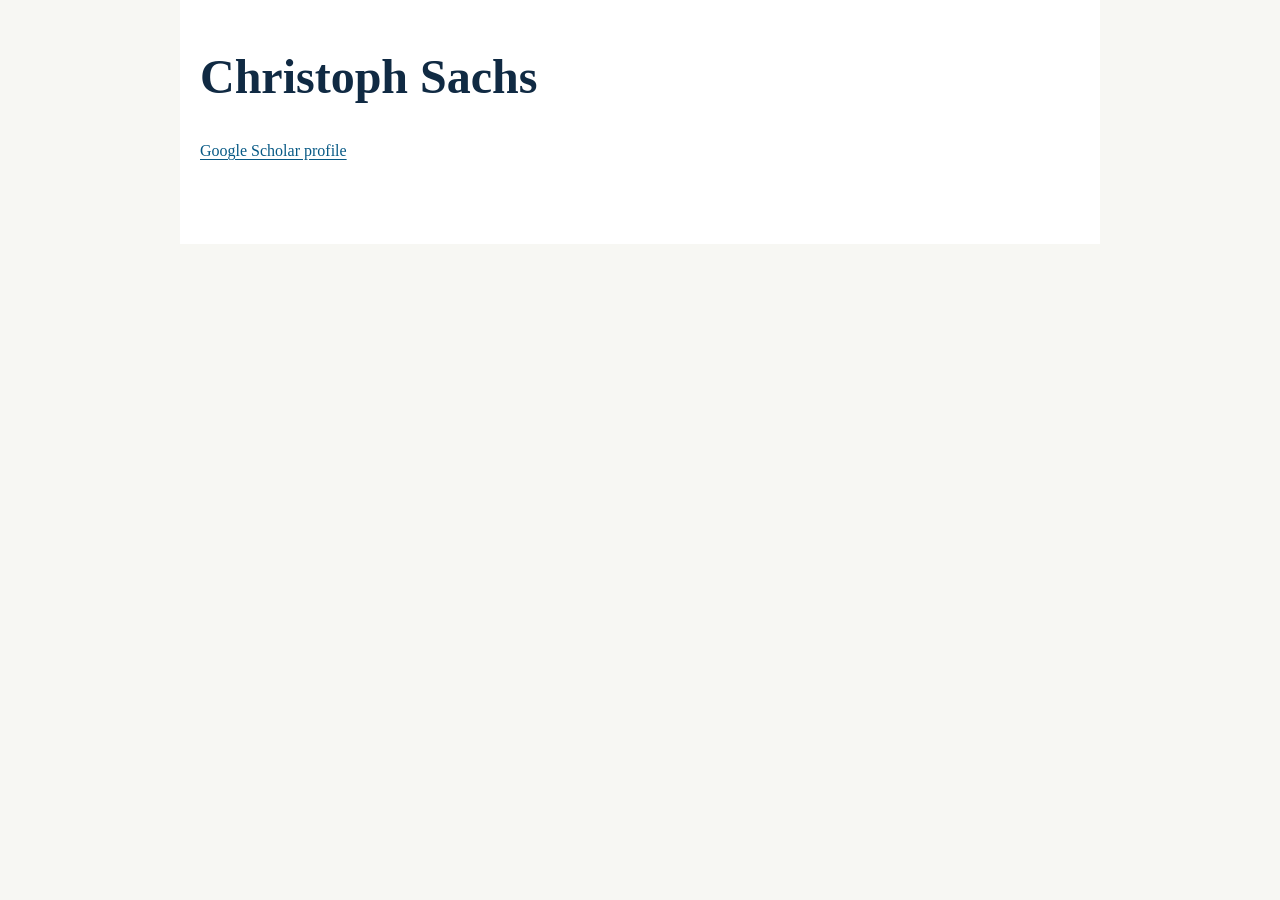
<file: index.html>
<!doctype html>
<html lang="en">
<head>
  <meta charset="utf-8">
  <meta name="viewport" content="width=device-width, initial-scale=1">
  <title>Christoph Sachs</title>
  <meta name="description" content="Christoph Sachs.">
  <meta name="author" content="Christoph Sachs">
  <meta name="robots" content="index,follow">
  <link rel="canonical" href="https://christophsachs.github.io/">
  <link rel="stylesheet" href="/assets/site.css">
</head>
<body>
  <h1>Christoph Sachs</h1>

  <p>
    <a rel="me" href="https://scholar.google.com/citations?hl=en&amp;user=L767WxEAAAAJ">Google Scholar profile</a>
  </p>
</body>
</html>
</file>
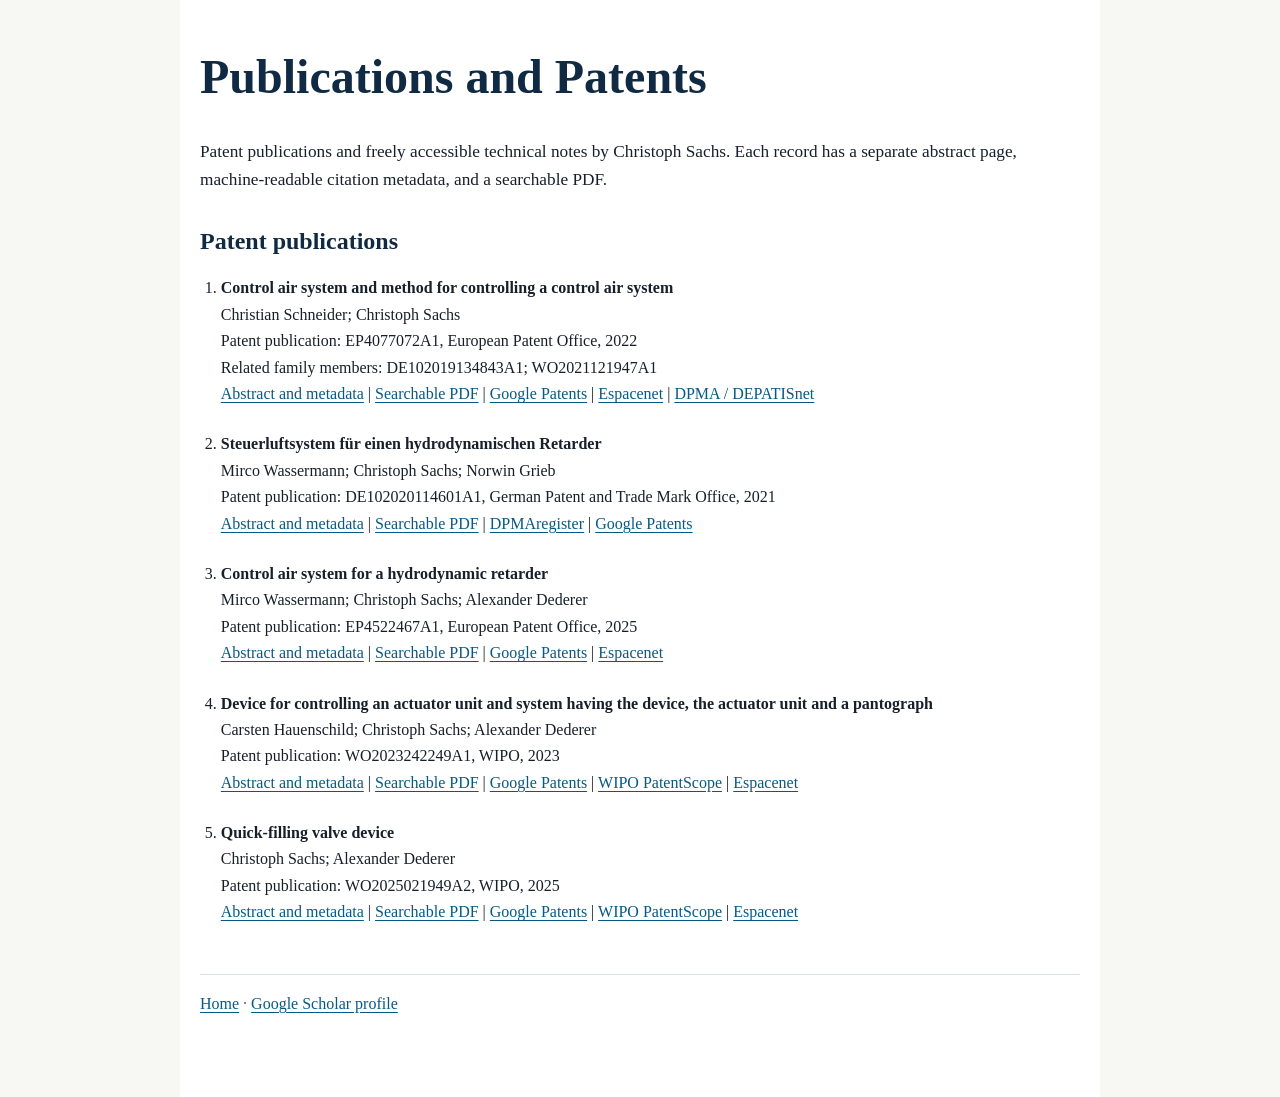
<file: publications/index.html>
<!doctype html>
<html lang="en">
<head>
  <meta charset="utf-8">
  <meta name="viewport" content="width=device-width, initial-scale=1">
  <title>Publications and Patents - Christoph Sachs</title>
  <meta name="description" content="Publications, patents, and technical documentation by Christoph Sachs.">
  <meta name="author" content="Christoph Sachs">
  <meta name="robots" content="index,follow">
  <link rel="canonical" href="https://christophsachs.github.io/publications/">
  <link rel="stylesheet" href="/assets/site.css">
</head>
<body>
  <h1>Publications and Patents</h1>

  <p class="lede">
    Patent publications and freely accessible technical notes by Christoph Sachs.
    Each record has a separate abstract page, machine-readable citation metadata,
    and a searchable PDF.
  </p>

  <h2>Patent publications</h2>

  <ol class="publication-list">
    <li class="publication-item">
      <strong>Control air system and method for controlling a control air system</strong><br>
      Christian Schneider; Christoph Sachs<br>
      Patent publication: EP4077072A1, European Patent Office, 2022<br>
      Related family members: DE102019134843A1; WO2021121947A1<br>
      <span class="links"><a href="/publications/ep4077072a1/">Abstract and metadata</a> |
      <a href="/publications/ep4077072a1/ep4077072a1-technical-note.pdf">Searchable PDF</a> |
      <a href="https://patents.google.com/patent/EP4077072A1/en">Google Patents</a> |
      <a href="https://worldwide.espacenet.com/patent/search?q=EP4077072A1">Espacenet</a> |
      <a href="https://depatisnet.dpma.de/DepatisNet/depatisnet?action=einsteiger&amp;suchwerte=DE102019134843A1">DPMA / DEPATISnet</a></span>
    </li>

    <li class="publication-item">
      <strong>Steuerluftsystem für einen hydrodynamischen Retarder</strong><br>
      Mirco Wassermann; Christoph Sachs; Norwin Grieb<br>
      Patent publication: DE102020114601A1, German Patent and Trade Mark Office, 2021<br>
      <span class="links"><a href="/publications/de102020114601a1/">Abstract and metadata</a> |
      <a href="/publications/de102020114601a1/de102020114601a1-technical-note.pdf">Searchable PDF</a> |
      <a href="https://register.dpma.de/DPMAregister/pat/register?AKZ=1020201146019">DPMAregister</a> |
      <a href="https://patents.google.com/patent/DE102020114601A1/de">Google Patents</a></span>
    </li>
    
    <li class="publication-item">
      <strong>Control air system for a hydrodynamic retarder</strong><br>
      Mirco Wassermann; Christoph Sachs; Alexander Dederer<br>
      Patent publication: EP4522467A1, European Patent Office, 2025<br>
      <span class="links"><a href="/publications/ep4522467a1/">Abstract and metadata</a> |
      <a href="/publications/ep4522467a1/ep4522467a1-technical-note.pdf">Searchable PDF</a> |
      <a href="https://patents.google.com/patent/EP4522467A1/en">Google Patents</a> |
      <a href="https://worldwide.espacenet.com/patent/search?q=EP4522467A1">Espacenet</a></span>
    </li>

    <li class="publication-item">
      <strong>Device for controlling an actuator unit and system having the device, the actuator unit and a pantograph</strong><br>
      Carsten Hauenschild; Christoph Sachs; Alexander Dederer<br>
      Patent publication: WO2023242249A1, WIPO, 2023<br>
      <span class="links"><a href="/publications/wo2023242249a1/">Abstract and metadata</a> |
      <a href="/publications/wo2023242249a1/wo2023242249a1-technical-note.pdf">Searchable PDF</a> |
      <a href="https://patents.google.com/patent/WO2023242249A1/en">Google Patents</a> |
      <a href="https://patentscope.wipo.int/search/en/detail.jsf?docId=WO2023242249">WIPO PatentScope</a> |
      <a href="https://worldwide.espacenet.com/patent/search?q=WO2023242249A1">Espacenet</a></span>
    </li>

    <li class="publication-item">
      <strong>Quick-filling valve device</strong><br>
      Christoph Sachs; Alexander Dederer<br>
      Patent publication: WO2025021949A2, WIPO, 2025<br>
      <span class="links"><a href="/publications/wo2025021949a2/">Abstract and metadata</a> |
      <a href="/publications/wo2025021949a2/wo2025021949a2-technical-note.pdf">Searchable PDF</a> |
      <a href="https://patents.google.com/patent/WO2025021949A2/en">Google Patents</a> |
      <a href="https://patentscope.wipo.int/search/en/detail.jsf?docId=WO2025021949">WIPO PatentScope</a> |
      <a href="https://worldwide.espacenet.com/patent/search?q=WO2025021949A2">Espacenet</a></span>
    </li>
  </ol>

  <p class="footer">
    <a href="/">Home</a> ·
    <a rel="me" href="https://scholar.google.com/citations?hl=en&amp;user=L767WxEAAAAJ">Google Scholar profile</a>
  </p>
</body>
</html>
</file>
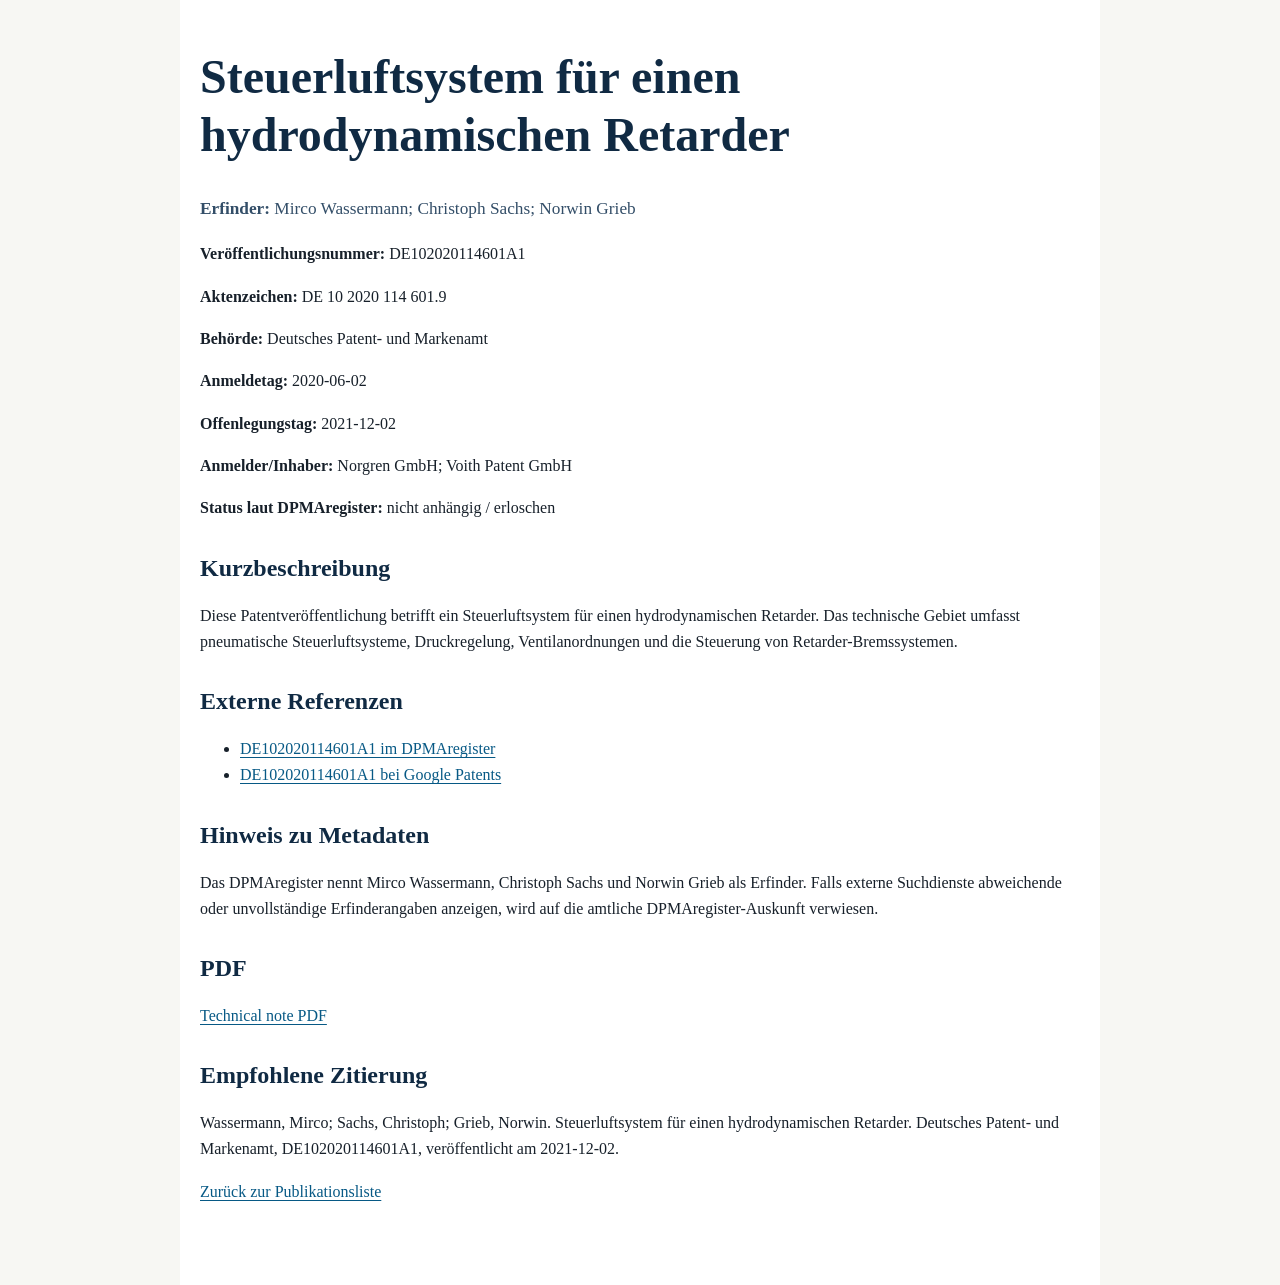
<file: publications/de102020114601a1/index.html>
<!doctype html>
<html lang="de">
<head>
  <meta charset="utf-8">
  <meta name="viewport" content="width=device-width, initial-scale=1">

  <title>Steuerluftsystem für einen hydrodynamischen Retarder – Christoph Sachs</title>

  <meta name="description" content="Patent publication DE102020114601A1: Steuerluftsystem für einen hydrodynamischen Retarder.">
  <meta name="author" content="Christoph Sachs">
  <meta name="robots" content="index,follow">
  <link rel="canonical" href="https://christophsachs.github.io/publications/de102020114601a1/">
  <link rel="stylesheet" href="/assets/site.css">
  <link rel="alternate" type="application/pdf" href="https://christophsachs.github.io/publications/de102020114601a1/de102020114601a1-technical-note.pdf">

  <!-- Google Scholar metadata -->
  <meta name="citation_title" content="Steuerluftsystem für einen hydrodynamischen Retarder">
  <meta name="citation_author" content="Wassermann, Mirco">
  <meta name="citation_author" content="Sachs, Christoph">
  <meta name="citation_author" content="Grieb, Norwin">
  <meta name="citation_publication_date" content="2021/12/02">
  <meta name="citation_online_date" content="2026/05/23">
  <meta name="citation_publisher" content="German Patent and Trade Mark Office">
  <meta name="citation_language" content="de">
  <meta name="citation_technical_report_institution" content="German Patent and Trade Mark Office">
  <meta name="citation_technical_report_number" content="DE102020114601A1">
  <meta name="citation_pdf_url" content="https://christophsachs.github.io/publications/de102020114601a1/de102020114601a1-technical-note.pdf">
  <meta name="DC.title" content="Steuerluftsystem für einen hydrodynamischen Retarder">
  <meta name="DC.creator" content="Wassermann, Mirco">
  <meta name="DC.creator" content="Sachs, Christoph">
  <meta name="DC.creator" content="Grieb, Norwin">
  <meta name="DC.issued" content="2021-12-02">
  <meta name="DC.publisher" content="German Patent and Trade Mark Office">
  <meta name="DC.identifier" content="DE102020114601A1">
  <meta name="DC.type" content="Patent">
</head>
<body>
  <h1 class="citation_title">Steuerluftsystem für einen hydrodynamischen Retarder</h1>

  <p class="authors"><strong>Erfinder:</strong> <span class="citation_author">Mirco Wassermann</span>; <span class="citation_author">Christoph Sachs</span>; <span class="citation_author">Norwin Grieb</span></p>
  <p><strong>Veröffentlichungsnummer:</strong> DE102020114601A1</p>
  <p><strong>Aktenzeichen:</strong> DE 10 2020 114 601.9</p>
  <p><strong>Behörde:</strong> Deutsches Patent- und Markenamt</p>
  <p><strong>Anmeldetag:</strong> 2020-06-02</p>
  <p><strong>Offenlegungstag:</strong> 2021-12-02</p>
  <p><strong>Anmelder/Inhaber:</strong> Norgren GmbH; Voith Patent GmbH</p>
  <p><strong>Status laut DPMAregister:</strong> nicht anhängig / erloschen</p>

  <h2>Kurzbeschreibung</h2>
  <p>
    Diese Patentveröffentlichung betrifft ein Steuerluftsystem für einen
    hydrodynamischen Retarder. Das technische Gebiet umfasst pneumatische
    Steuerluftsysteme, Druckregelung, Ventilanordnungen und die Steuerung
    von Retarder-Bremssystemen.
  </p>

  <h2>Externe Referenzen</h2>
  <ul>
    <li><a href="https://register.dpma.de/DPMAregister/pat/register?AKZ=1020201146019">DE102020114601A1 im DPMAregister</a></li>
    <li><a href="https://patents.google.com/patent/DE102020114601A1/de">DE102020114601A1 bei Google Patents</a></li>
  </ul>

  <h2>Hinweis zu Metadaten</h2>
  <p>
    Das DPMAregister nennt Mirco Wassermann, Christoph Sachs und Norwin Grieb
    als Erfinder. Falls externe Suchdienste abweichende oder unvollständige
    Erfinderangaben anzeigen, wird auf die amtliche DPMAregister-Auskunft
    verwiesen.
  </p>

  <h2>PDF</h2>
  <p>
    <a href="de102020114601a1-technical-note.pdf">Technical note PDF</a>
  </p>

  <h2>Empfohlene Zitierung</h2>
  <p>
    Wassermann, Mirco; Sachs, Christoph; Grieb, Norwin.
    Steuerluftsystem für einen hydrodynamischen Retarder.
    Deutsches Patent- und Markenamt, DE102020114601A1,
    veröffentlicht am 2021-12-02.
  </p>

  <p><a href="/publications/">Zurück zur Publikationsliste</a></p>
</body>
</html>
</file>
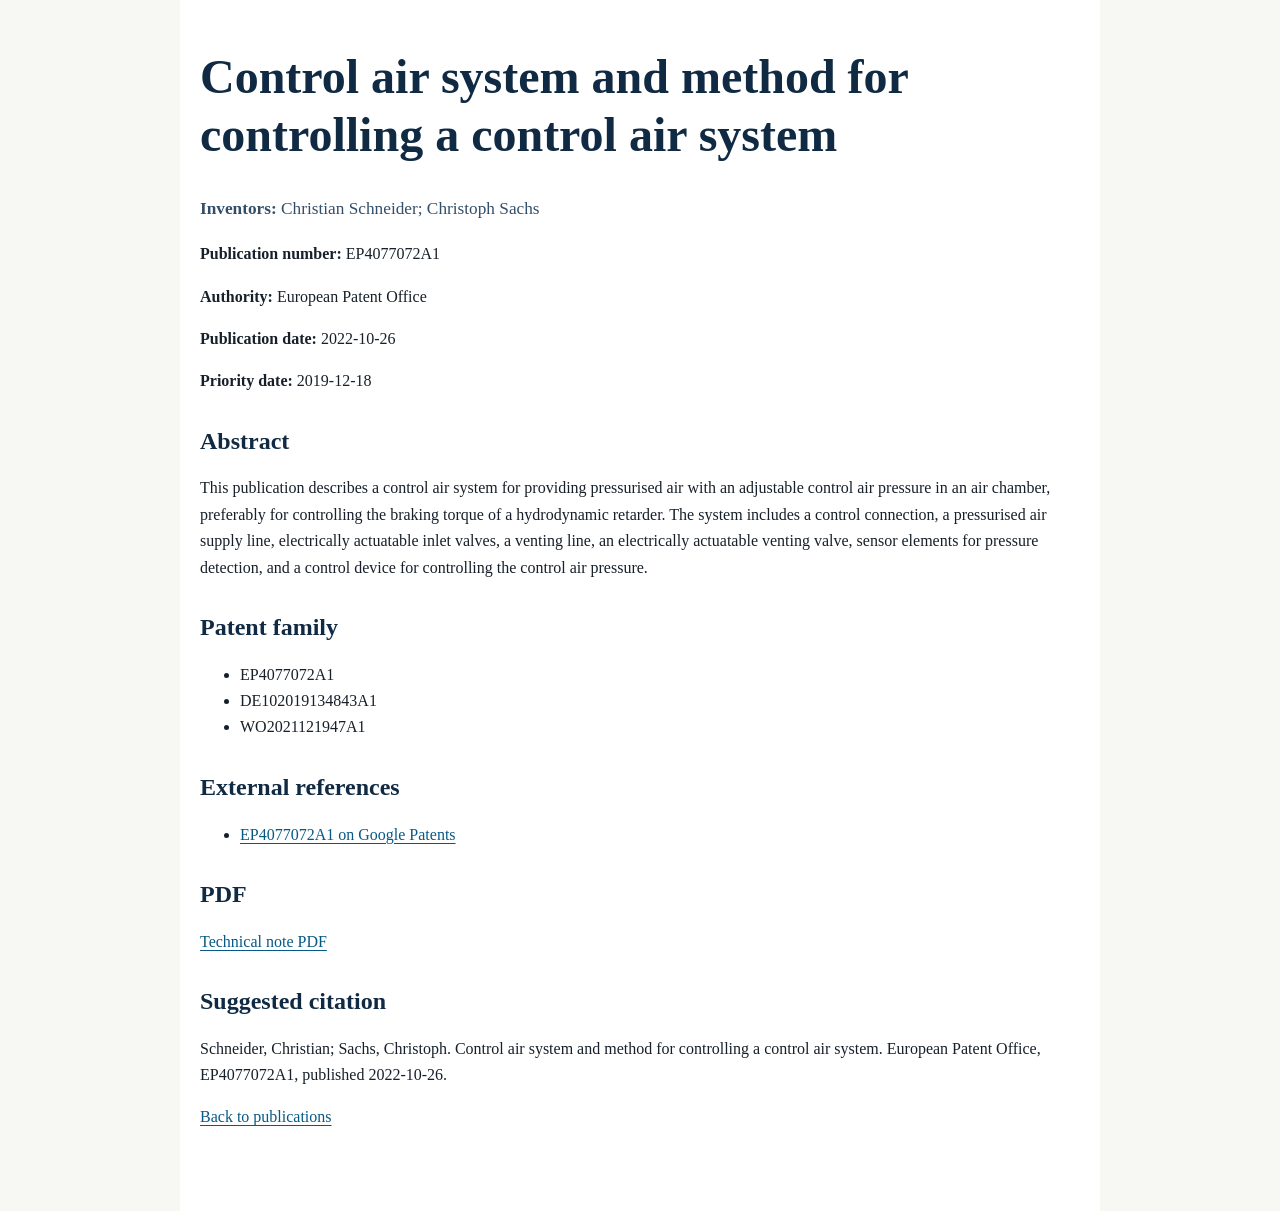
<file: publications/ep4077072a1/index.html>
<!doctype html>
<html lang="en">
<head>
  <meta charset="utf-8">
  <meta name="viewport" content="width=device-width, initial-scale=1">

  <title>Control air system and method for controlling a control air system – Christoph Sachs</title>

  <meta name="description" content="Patent publication EP4077072A1: Control air system and method for controlling a control air system.">
  <meta name="author" content="Christoph Sachs">
  <meta name="robots" content="index,follow">
  <link rel="canonical" href="https://christophsachs.github.io/publications/ep4077072a1/">
  <link rel="stylesheet" href="/assets/site.css">
  <link rel="alternate" type="application/pdf" href="https://christophsachs.github.io/publications/ep4077072a1/ep4077072a1-technical-note.pdf">

  <!-- Google Scholar metadata -->
  <meta name="citation_title" content="Control air system and method for controlling a control air system">
  <meta name="citation_author" content="Schneider, Christian">
  <meta name="citation_author" content="Sachs, Christoph">
  <meta name="citation_publication_date" content="2022/10/26">
  <meta name="citation_online_date" content="2026/05/23">
  <meta name="citation_publisher" content="European Patent Office">
  <meta name="citation_language" content="en">
  <meta name="citation_technical_report_institution" content="European Patent Office">
  <meta name="citation_technical_report_number" content="EP4077072A1">
  <meta name="citation_pdf_url" content="https://christophsachs.github.io/publications/ep4077072a1/ep4077072a1-technical-note.pdf">
  <meta name="DC.title" content="Control air system and method for controlling a control air system">
  <meta name="DC.creator" content="Schneider, Christian">
  <meta name="DC.creator" content="Sachs, Christoph">
  <meta name="DC.issued" content="2022-10-26">
  <meta name="DC.publisher" content="European Patent Office">
  <meta name="DC.identifier" content="EP4077072A1">
  <meta name="DC.type" content="Patent">
</head>
<body>
  <h1 class="citation_title">Control air system and method for controlling a control air system</h1>

  <p class="authors"><strong>Inventors:</strong> <span class="citation_author">Christian Schneider</span>; <span class="citation_author">Christoph Sachs</span></p>
  <p><strong>Publication number:</strong> EP4077072A1</p>
  <p><strong>Authority:</strong> European Patent Office</p>
  <p><strong>Publication date:</strong> 2022-10-26</p>
  <p><strong>Priority date:</strong> 2019-12-18</p>

  <h2>Abstract</h2>
  <p>
    This publication describes a control air system for providing pressurised air
    with an adjustable control air pressure in an air chamber, preferably for
    controlling the braking torque of a hydrodynamic retarder. The system includes
    a control connection, a pressurised air supply line, electrically actuatable
    inlet valves, a venting line, an electrically actuatable venting valve, sensor
    elements for pressure detection, and a control device for controlling the
    control air pressure.
  </p>

  <h2>Patent family</h2>
  <ul>
    <li>EP4077072A1</li>
    <li>DE102019134843A1</li>
    <li>WO2021121947A1</li>
  </ul>

  <h2>External references</h2>
  <ul>
    <li><a href="https://patents.google.com/patent/EP4077072A1/en">EP4077072A1 on Google Patents</a></li>
  </ul>

  <h2>PDF</h2>
  <p>
    <a href="ep4077072a1-technical-note.pdf">Technical note PDF</a>
  </p>

  <h2>Suggested citation</h2>
  <p>
    Schneider, Christian; Sachs, Christoph. Control air system and method for
    controlling a control air system. European Patent Office, EP4077072A1,
    published 2022-10-26.
  </p>

  <p><a href="/publications/">Back to publications</a></p>
</body>
</html>
</file>
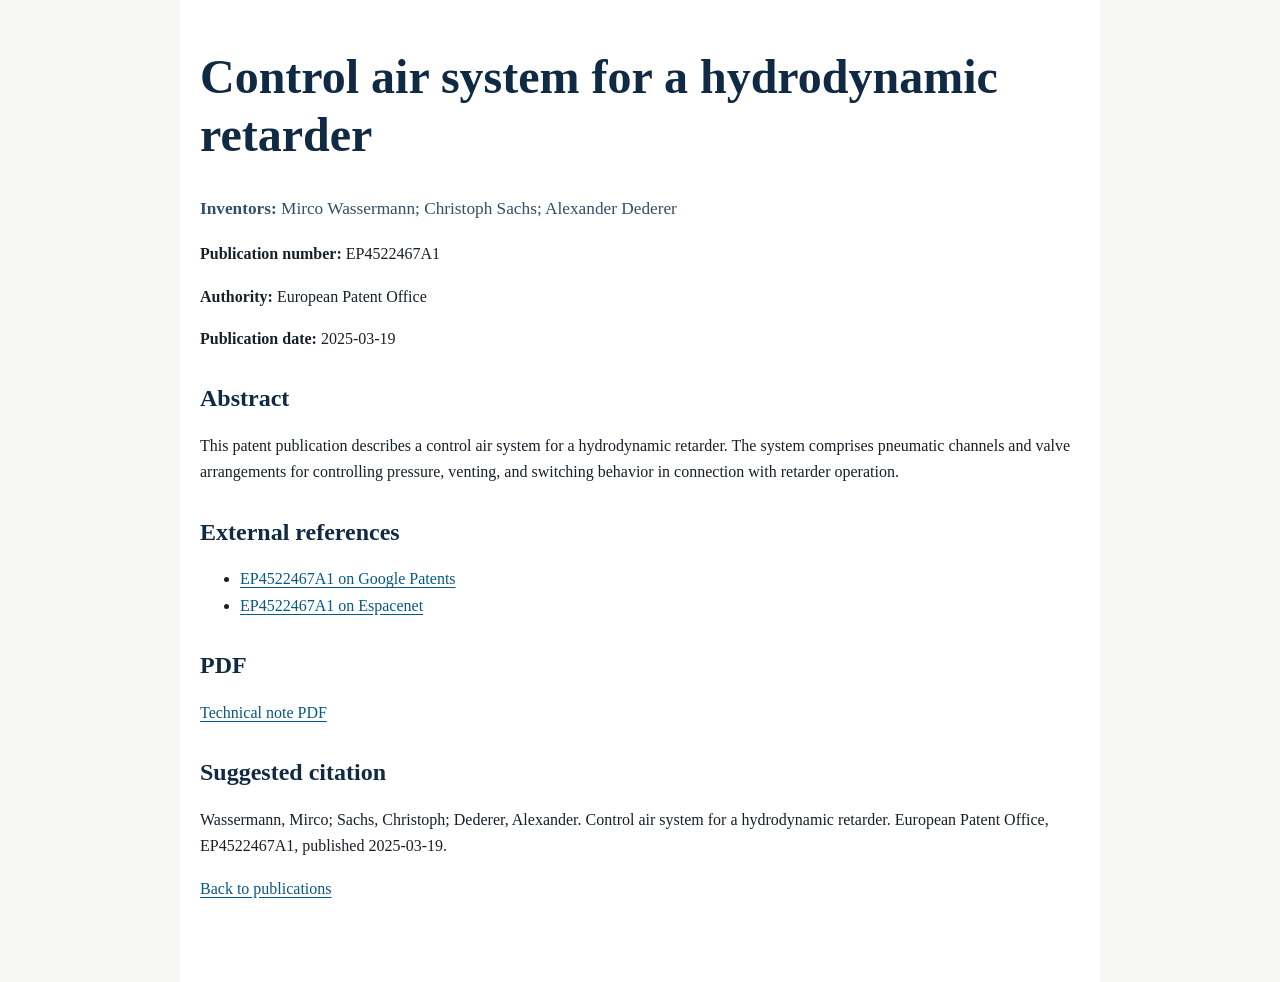
<file: publications/ep4522467a1/index.html>
<!doctype html>
<html lang="en">
<head>
  <meta charset="utf-8">
  <meta name="viewport" content="width=device-width, initial-scale=1">

  <title>Control air system for a hydrodynamic retarder – Christoph Sachs</title>

  <meta name="description" content="Patent publication EP4522467A1: Control air system for a hydrodynamic retarder.">
  <meta name="author" content="Christoph Sachs">
  <meta name="robots" content="index,follow">
  <link rel="canonical" href="https://christophsachs.github.io/publications/ep4522467a1/">
  <link rel="stylesheet" href="/assets/site.css">
  <link rel="alternate" type="application/pdf" href="https://christophsachs.github.io/publications/ep4522467a1/ep4522467a1-technical-note.pdf">

  <!-- Google Scholar metadata -->
  <meta name="citation_title" content="Control air system for a hydrodynamic retarder">
  <meta name="citation_author" content="Wassermann, Mirco">
  <meta name="citation_author" content="Sachs, Christoph">
  <meta name="citation_author" content="Dederer, Alexander">
  <meta name="citation_publication_date" content="2025/03/19">
  <meta name="citation_online_date" content="2026/05/23">
  <meta name="citation_publisher" content="European Patent Office">
  <meta name="citation_language" content="en">
  <meta name="citation_technical_report_institution" content="European Patent Office">
  <meta name="citation_technical_report_number" content="EP4522467A1">
  <meta name="citation_pdf_url" content="https://christophsachs.github.io/publications/ep4522467a1/ep4522467a1-technical-note.pdf">
  <meta name="DC.title" content="Control air system for a hydrodynamic retarder">
  <meta name="DC.creator" content="Wassermann, Mirco">
  <meta name="DC.creator" content="Sachs, Christoph">
  <meta name="DC.creator" content="Dederer, Alexander">
  <meta name="DC.issued" content="2025-03-19">
  <meta name="DC.publisher" content="European Patent Office">
  <meta name="DC.identifier" content="EP4522467A1">
  <meta name="DC.type" content="Patent">
</head>
<body>
  <h1 class="citation_title">Control air system for a hydrodynamic retarder</h1>

  <p class="authors"><strong>Inventors:</strong> <span class="citation_author">Mirco Wassermann</span>; <span class="citation_author">Christoph Sachs</span>; <span class="citation_author">Alexander Dederer</span></p>
  <p><strong>Publication number:</strong> EP4522467A1</p>
  <p><strong>Authority:</strong> European Patent Office</p>
  <p><strong>Publication date:</strong> 2025-03-19</p>

  <h2>Abstract</h2>
  <p>
    This patent publication describes a control air system for a hydrodynamic retarder.
    The system comprises pneumatic channels and valve arrangements for controlling
    pressure, venting, and switching behavior in connection with retarder operation.
  </p>

  <h2>External references</h2>
  <ul>
    <li><a href="https://patents.google.com/patent/EP4522467A1/en">EP4522467A1 on Google Patents</a></li>
    <li><a href="https://worldwide.espacenet.com/patent/search?q=EP4522467A1">EP4522467A1 on Espacenet</a></li>
  </ul>

  <h2>PDF</h2>
  <p>
    <a href="ep4522467a1-technical-note.pdf">Technical note PDF</a>
  </p>

  <h2>Suggested citation</h2>
  <p>
    Wassermann, Mirco; Sachs, Christoph; Dederer, Alexander.
    Control air system for a hydrodynamic retarder.
    European Patent Office, EP4522467A1, published 2025-03-19.
  </p>

  <p><a href="/publications/">Back to publications</a></p>
</body>
</html>
</file>
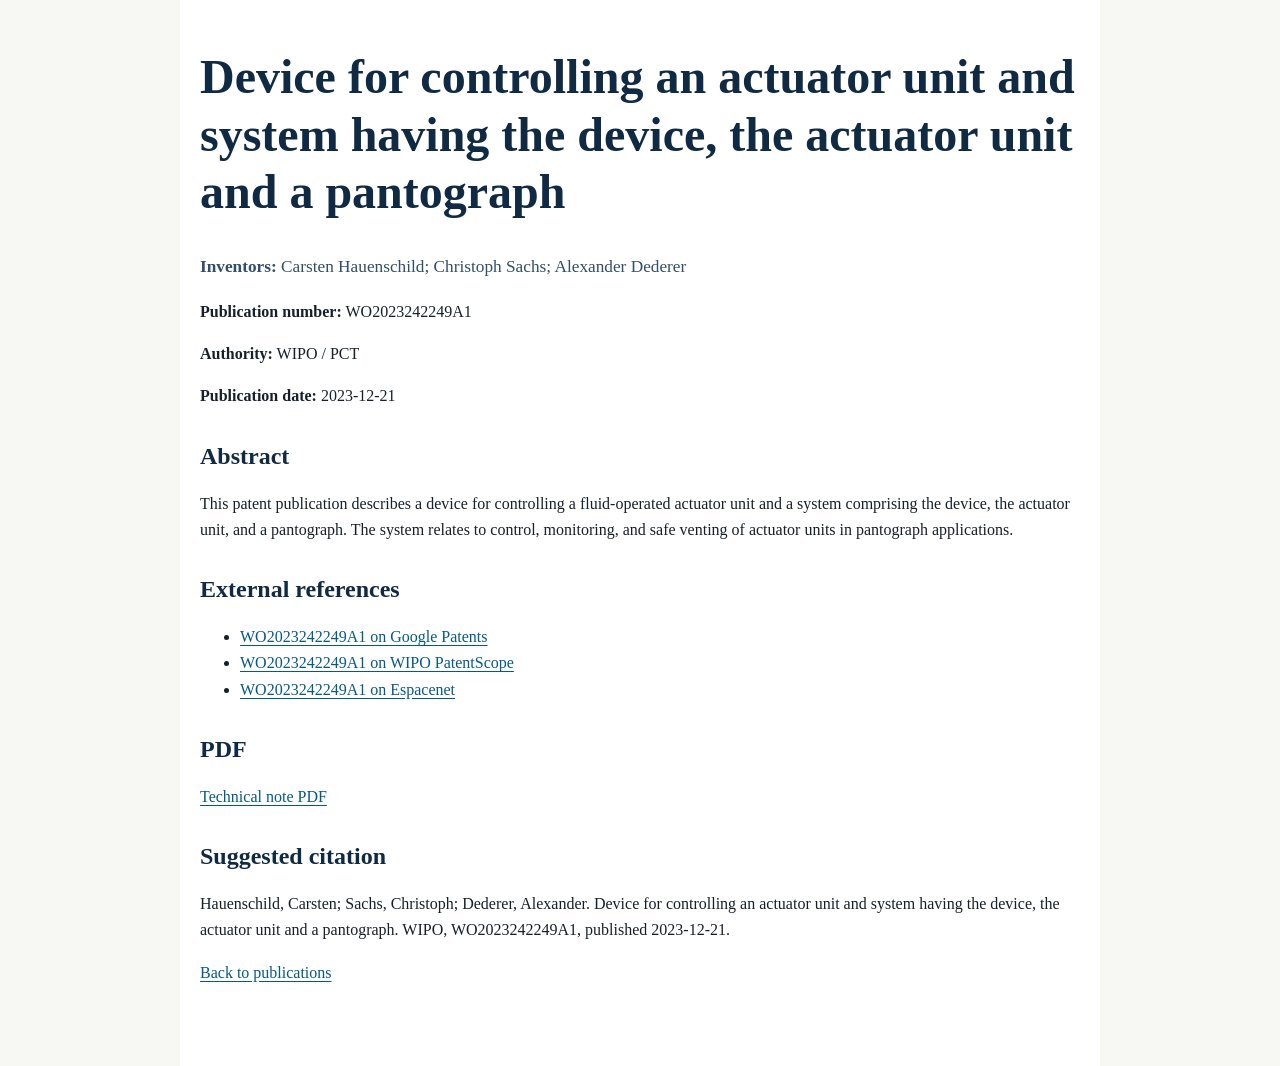
<file: publications/wo2023242249a1/index.html>
<!doctype html>
<html lang="en">
<head>
  <meta charset="utf-8">
  <meta name="viewport" content="width=device-width, initial-scale=1">

  <title>Device for controlling an actuator unit and system having the device, the actuator unit and a pantograph – Christoph Sachs</title>

  <meta name="description" content="Patent publication WO2023242249A1: Device for controlling an actuator unit and system having the device, the actuator unit and a pantograph.">
  <meta name="author" content="Christoph Sachs">
  <meta name="robots" content="index,follow">
  <link rel="canonical" href="https://christophsachs.github.io/publications/wo2023242249a1/">
  <link rel="stylesheet" href="/assets/site.css">
  <link rel="alternate" type="application/pdf" href="https://christophsachs.github.io/publications/wo2023242249a1/wo2023242249a1-technical-note.pdf">

  <!-- Google Scholar metadata -->
  <meta name="citation_title" content="Device for controlling an actuator unit and system having the device, the actuator unit and a pantograph">
  <meta name="citation_author" content="Hauenschild, Carsten">
  <meta name="citation_author" content="Sachs, Christoph">
  <meta name="citation_author" content="Dederer, Alexander">
  <meta name="citation_publication_date" content="2023/12/21">
  <meta name="citation_online_date" content="2026/05/23">
  <meta name="citation_publisher" content="WIPO">
  <meta name="citation_language" content="en">
  <meta name="citation_technical_report_institution" content="WIPO">
  <meta name="citation_technical_report_number" content="WO2023242249A1">
  <meta name="citation_pdf_url" content="https://christophsachs.github.io/publications/wo2023242249a1/wo2023242249a1-technical-note.pdf">
  <meta name="DC.title" content="Device for controlling an actuator unit and system having the device, the actuator unit and a pantograph">
  <meta name="DC.creator" content="Hauenschild, Carsten">
  <meta name="DC.creator" content="Sachs, Christoph">
  <meta name="DC.creator" content="Dederer, Alexander">
  <meta name="DC.issued" content="2023-12-21">
  <meta name="DC.publisher" content="WIPO">
  <meta name="DC.identifier" content="WO2023242249A1">
  <meta name="DC.type" content="Patent">
</head>
<body>
  <h1 class="citation_title">Device for controlling an actuator unit and system having the device, the actuator unit and a pantograph</h1>

  <p class="authors"><strong>Inventors:</strong> <span class="citation_author">Carsten Hauenschild</span>; <span class="citation_author">Christoph Sachs</span>; <span class="citation_author">Alexander Dederer</span></p>
  <p><strong>Publication number:</strong> WO2023242249A1</p>
  <p><strong>Authority:</strong> WIPO / PCT</p>
  <p><strong>Publication date:</strong> 2023-12-21</p>

  <h2>Abstract</h2>
  <p>
    This patent publication describes a device for controlling a fluid-operated
    actuator unit and a system comprising the device, the actuator unit, and a
    pantograph. The system relates to control, monitoring, and safe venting of
    actuator units in pantograph applications.
  </p>

  <h2>External references</h2>
  <ul>
    <li><a href="https://patents.google.com/patent/WO2023242249A1/en">WO2023242249A1 on Google Patents</a></li>
    <li><a href="https://patentscope.wipo.int/search/en/detail.jsf?docId=WO2023242249">WO2023242249A1 on WIPO PatentScope</a></li>
    <li><a href="https://worldwide.espacenet.com/patent/search?q=WO2023242249A1">WO2023242249A1 on Espacenet</a></li>
  </ul>

  <h2>PDF</h2>
  <p>
    <a href="wo2023242249a1-technical-note.pdf">Technical note PDF</a>
  </p>

  <h2>Suggested citation</h2>
  <p>
    Hauenschild, Carsten; Sachs, Christoph; Dederer, Alexander.
    Device for controlling an actuator unit and system having the device, the actuator unit and a pantograph.
    WIPO, WO2023242249A1, published 2023-12-21.
  </p>

  <p><a href="/publications/">Back to publications</a></p>
</body>
</html>
</file>
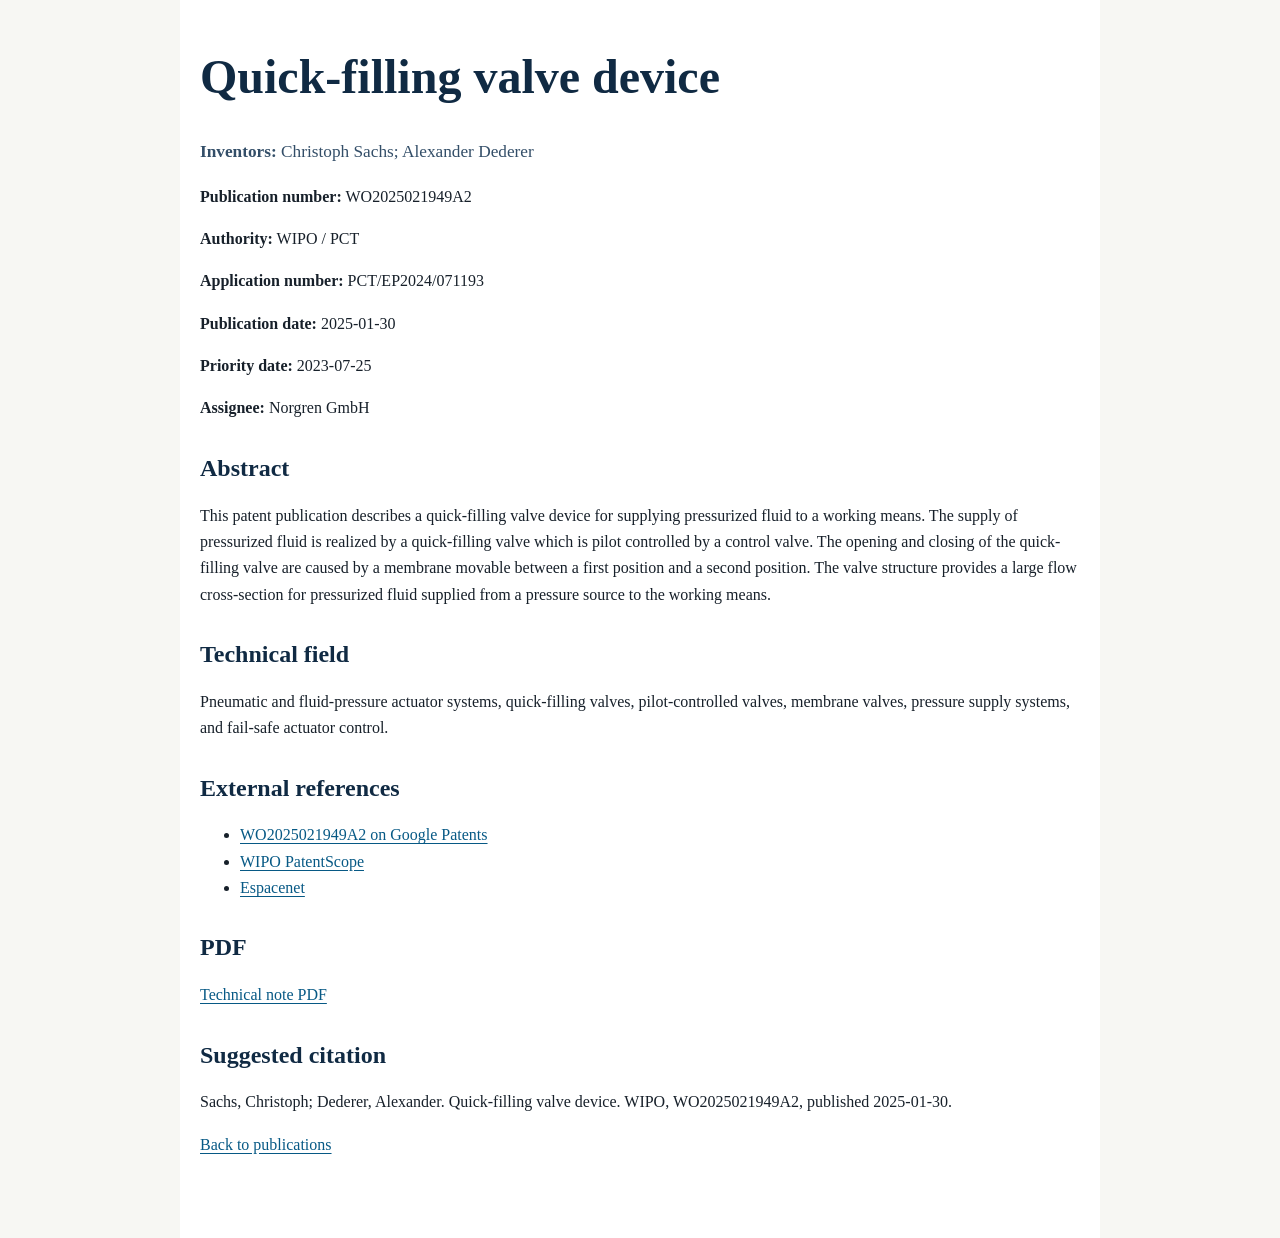
<file: publications/wo2025021949a2/index.html>
<!doctype html>
<html lang="en">
<head>
  <meta charset="utf-8">
  <meta name="viewport" content="width=device-width, initial-scale=1">

  <title>Quick-filling valve device – Christoph Sachs</title>

  <meta name="description" content="Patent publication WO2025021949A2: Quick-filling valve device.">
  <meta name="author" content="Christoph Sachs">
  <meta name="robots" content="index,follow">
  <link rel="canonical" href="https://christophsachs.github.io/publications/wo2025021949a2/">
  <link rel="stylesheet" href="/assets/site.css">
  <link rel="alternate" type="application/pdf" href="https://christophsachs.github.io/publications/wo2025021949a2/wo2025021949a2-technical-note.pdf">

  <!-- Google Scholar metadata -->
  <meta name="citation_title" content="Quick-filling valve device">
  <meta name="citation_author" content="Sachs, Christoph">
  <meta name="citation_author" content="Dederer, Alexander">
  <meta name="citation_publication_date" content="2025/01/30">
  <meta name="citation_online_date" content="2026/05/23">
  <meta name="citation_publisher" content="WIPO">
  <meta name="citation_language" content="en">
  <meta name="citation_technical_report_institution" content="WIPO">
  <meta name="citation_technical_report_number" content="WO2025021949A2">
  <meta name="citation_pdf_url" content="https://christophsachs.github.io/publications/wo2025021949a2/wo2025021949a2-technical-note.pdf">
  <meta name="DC.title" content="Quick-filling valve device">
  <meta name="DC.creator" content="Sachs, Christoph">
  <meta name="DC.creator" content="Dederer, Alexander">
  <meta name="DC.issued" content="2025-01-30">
  <meta name="DC.publisher" content="WIPO">
  <meta name="DC.identifier" content="WO2025021949A2">
  <meta name="DC.type" content="Patent">
</head>
<body>
  <h1 class="citation_title">Quick-filling valve device</h1>

  <p class="authors"><strong>Inventors:</strong> <span class="citation_author">Christoph Sachs</span>; <span class="citation_author">Alexander Dederer</span></p>
  <p><strong>Publication number:</strong> WO2025021949A2</p>
  <p><strong>Authority:</strong> WIPO / PCT</p>
  <p><strong>Application number:</strong> PCT/EP2024/071193</p>
  <p><strong>Publication date:</strong> 2025-01-30</p>
  <p><strong>Priority date:</strong> 2023-07-25</p>
  <p><strong>Assignee:</strong> Norgren GmbH</p>

  <h2>Abstract</h2>
  <p>
    This patent publication describes a quick-filling valve device for supplying
    pressurized fluid to a working means. The supply of pressurized fluid is
    realized by a quick-filling valve which is pilot controlled by a control
    valve. The opening and closing of the quick-filling valve are caused by a
    membrane movable between a first position and a second position. The valve
    structure provides a large flow cross-section for pressurized fluid supplied
    from a pressure source to the working means.
  </p>

  <h2>Technical field</h2>
  <p>
    Pneumatic and fluid-pressure actuator systems, quick-filling valves,
    pilot-controlled valves, membrane valves, pressure supply systems, and
    fail-safe actuator control.
  </p>

  <h2>External references</h2>
  <ul>
    <li><a href="https://patents.google.com/patent/WO2025021949A2/en">WO2025021949A2 on Google Patents</a></li>
    <li><a href="https://patentscope.wipo.int/search/en/detail.jsf?docId=WO2025021949">WIPO PatentScope</a></li>
    <li><a href="https://worldwide.espacenet.com/patent/search?q=WO2025021949A2">Espacenet</a></li>
  </ul>

  <h2>PDF</h2>
  <p>
    <a href="wo2025021949a2-technical-note.pdf">Technical note PDF</a>
  </p>

  <h2>Suggested citation</h2>
  <p>
    Sachs, Christoph; Dederer, Alexander. Quick-filling valve device.
    WIPO, WO2025021949A2, published 2025-01-30.
  </p>

  <p><a href="/publications/">Back to publications</a></p>
</body>
</html>
</file>
<file: assets/site.css>
:root {
  color-scheme: light;
  font-family: Georgia, "Times New Roman", serif;
  color: #17202a;
  background: #f7f7f3;
}

* { box-sizing: border-box; }

body {
  max-width: 920px;
  margin: 0 auto;
  padding: 3rem 1.25rem 4rem;
  background: #fff;
  line-height: 1.65;
}

h1, h2 { line-height: 1.2; color: #102a43; }
h1 { margin-top: 0; font-size: clamp(2rem, 5vw, 3rem); }
h2 { margin-top: 2rem; }
a { color: #075985; text-underline-offset: 0.18em; }
a:hover { color: #0c4a6e; }

.lede, .authors { font-size: 1.08rem; }
.authors { color: #334e68; }
.abstract {
  margin: 1.5rem 0;
  padding: 1rem 1.2rem;
  border-left: 0.3rem solid #0e7490;
  background: #ecfeff;
}
.abstract h2 { margin-top: 0; }
.metadata {
  display: grid;
  grid-template-columns: minmax(10rem, 14rem) 1fr;
  gap: 0.35rem 1rem;
}
.metadata dt { font-weight: 700; }
.metadata dd { margin: 0; }
.publication-list { padding-left: 1.3rem; }
.publication-item { margin-bottom: 1.5rem; }
.links { margin-top: 0.35rem; }
.footer {
  margin-top: 3rem;
  padding-top: 1rem;
  border-top: 1px solid #d9e2ec;
  color: #52606d;
}

@media (max-width: 640px) {
  body { padding-top: 2rem; }
  .metadata { grid-template-columns: 1fr; }
  .metadata dd { margin-bottom: 0.5rem; }
}
</file>
